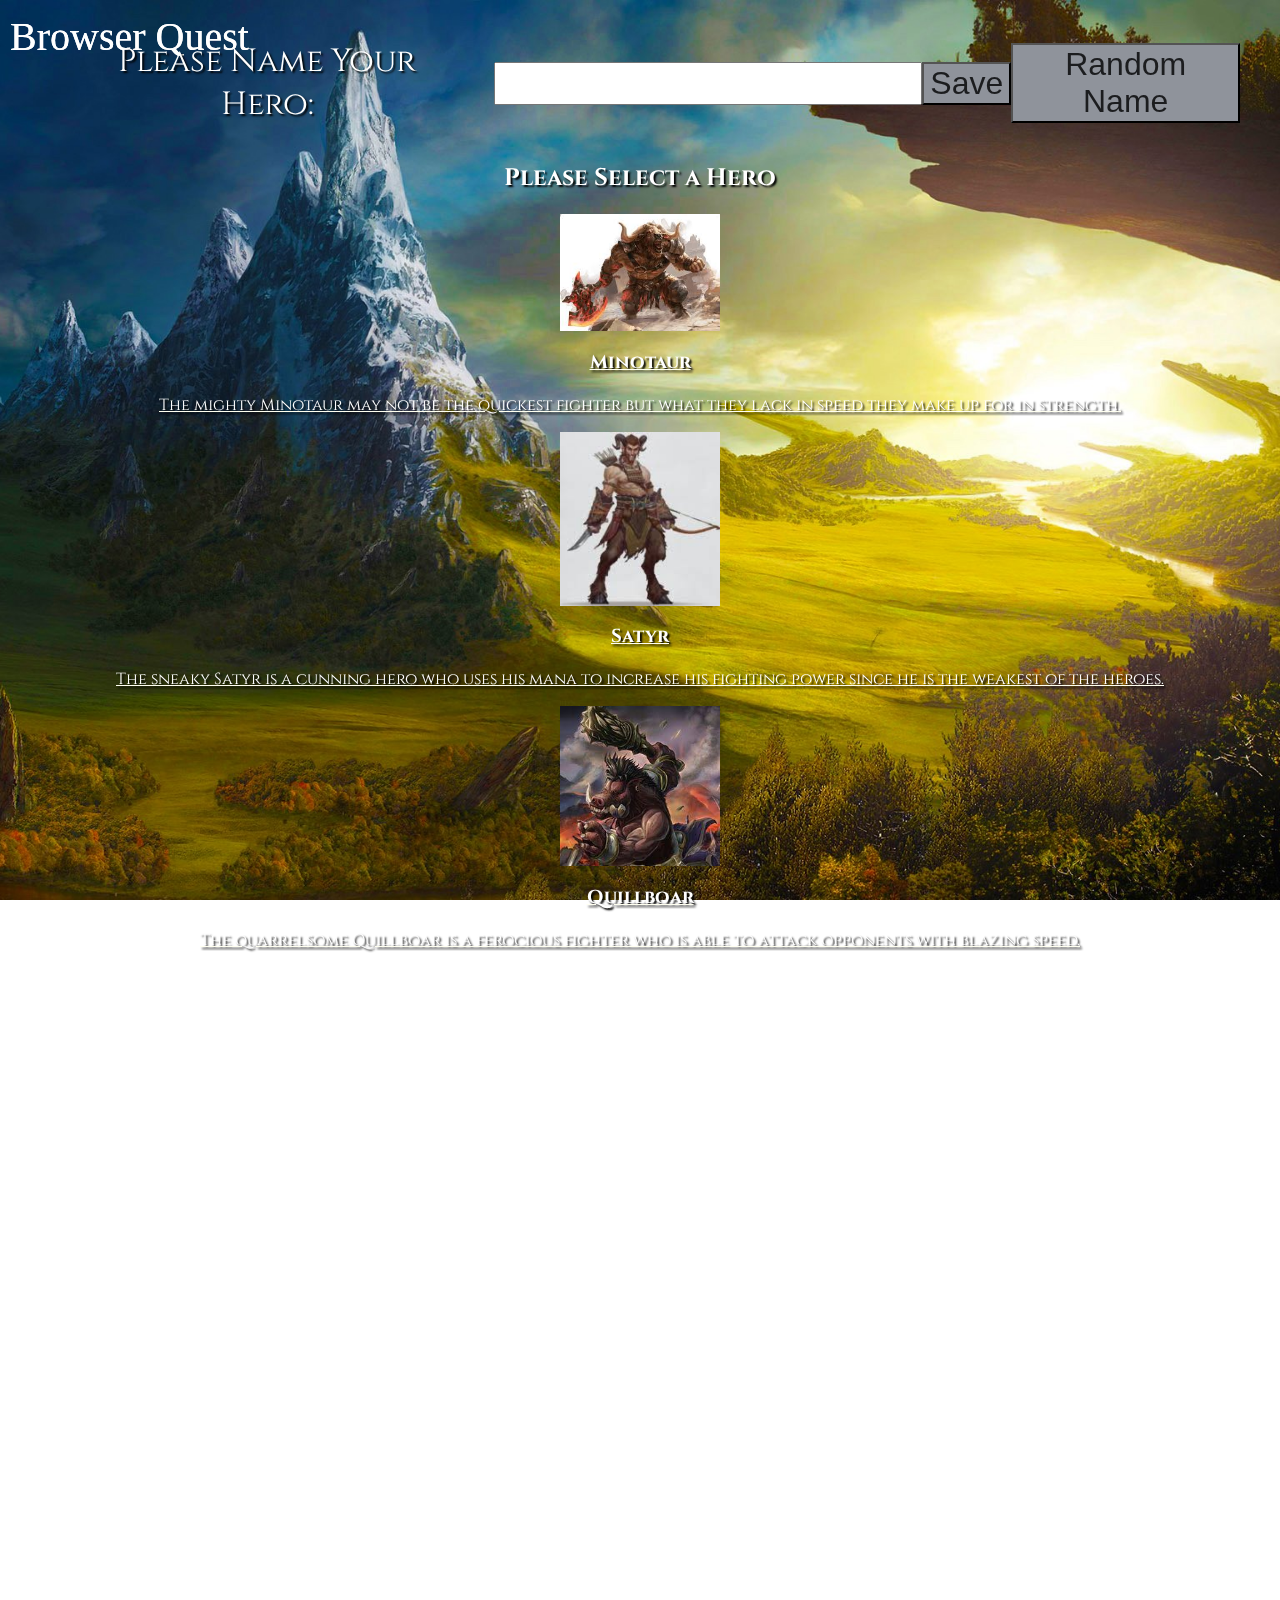
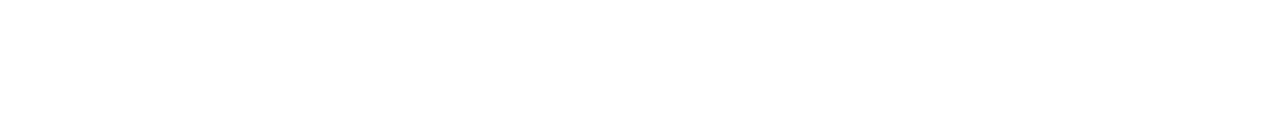
<file: index.html>
<!DOCTYPE html>
<html lang="en">
<head>
    <meta charset="UTF-8">
    
    <meta name="viewport" content="width=device-width, initial-scale=1.0">
    <meta http-equiv="X-UA-Compatible" content="ie=edge">
    <meta http-equiv='cache-control' content='no-cache'>
    <meta http-equiv='expires' content='0'>
    <meta http-equiv='pragma' content='no-cache'>
    <!-- link to google font api-->
    <link rel="stylesheet" href="https://fonts.googleapis.com/css?family=Cinzel">
    <link rel="stylesheet" href="./assets/Style/style.css">
 

</head>
<body>
    
    <canvas id="canvas"></canvas>
    <form id="avatar-name">
        <label for="playerName">Please Name Your Hero:</label><br>
        <input type="text" id="saved-name" name="saved-name"><button type="submit">Save</button><br>
        <button id="random">Random Name</button>
    </form>
    <ol id="name-list"></ol>
   
    <div id="hero" class="hero">
        <h2>Please Select a Hero  </h2>
        <a class="hero-character" href="#"onclick="gameManager.setGameStart('Minotaur')">
            <img src="./assets/images/minotaur.jpg"alt="minotaur">
            <div>
               <h3>Minotaur</h3> 
               <p>The mighty Minotaur may not be the quickest fighter but what they lack in speed they make up for in strength.</p>
            </div>
        </a>
        <a class="hero-character" href="#"onclick="gameManager.setGameStart('Satyr')">
            <img src="./assets/images/satyr.jpg"alt="satyr">
            <div>
               <h3>Satyr</h3> 
               <p>The sneaky Satyr is a cunning hero who uses his mana to increase his fighting power since he is the weakest of the heroes.</p>
            </div>
        </a>
        <a class="hero-character" href="#"onclick="gameManager.setGameStart('Quillboar')">
            <img src="assets/images/quillboar.jpg"alt="quillboar">
            <div>
               <h3>Quillboar</h3> 
               <p>The quarrelsome Quillboar is a ferocious fighter who is able to attack opponents with blazing speed.</p>
            </div>
        </a>
    </div>

<div id="modal-bg" class="modal-bg">
    <div class="modal">
      <div id= "win" class="win">
        YOU WIN! Please refresh to play again!
      </div>
      <div id="loss" class="loss" >
        GAME OVER! You lose! Please refresh to try again.
      </div> 
  </div>
  </div>
   <!-- player section -->
    <div id="section" class="section">
    <div id="player-container" class="container">
        <name class="player-name">Name</name>
        <article class="player-image">
        </article>
        <aside class="aside health">Health:
            <div class=playerhealth>
            </div>
        </aside>
        <aside class="aside mana">Mana:
            <div class=playermana>
            </div>
        </aside>
        <aside class="aside strength">Strength:
            <div class=playerstrength>
        </div></aside>
        <aside class="aside agility">Agility:
            <div class=playeragility>
            </div>
        </aside>
        <footer class="aside speed">Speed:
            <div class=playerspeed>
            </div>
        </footer>
      </div>
        
   
      <!--versus text-->
<div class="versus">
    
    <div class="Blazing">  
       
    </div>
  
</div>
<!-- enemy section -->
      <div id="enemy-container" class="container">
        <name class="enemy-name">Name</name>
        <article class="enemy-image">
            <div class=enemy-image>
            </div>
        </article>
        <aside class="aside health">Health:
            <div class=enemyhealth>
            </div>
        </aside>
        <aside class="aside mana">Mana:
            <div class=enemymana>
            </div>
        </aside>
        <aside class="aside strength">Strength:
            <div class=enemystrength>
            </div>
        </aside>
        <aside class="aside agility">Agility:
            <div class=enemyagility>
            </div>
        </aside>
        <aside class="aside speed">Speed:
            <div class=enemyspeed>
            </div>
        </aside>
      </div>
      </div>


      <script src="./assets/js/script.js"></script>
      <script src="./assets/js/player.js"></script>
      <script src="./assets/js/enemy.js"></script>
</body>
</html>
</file>
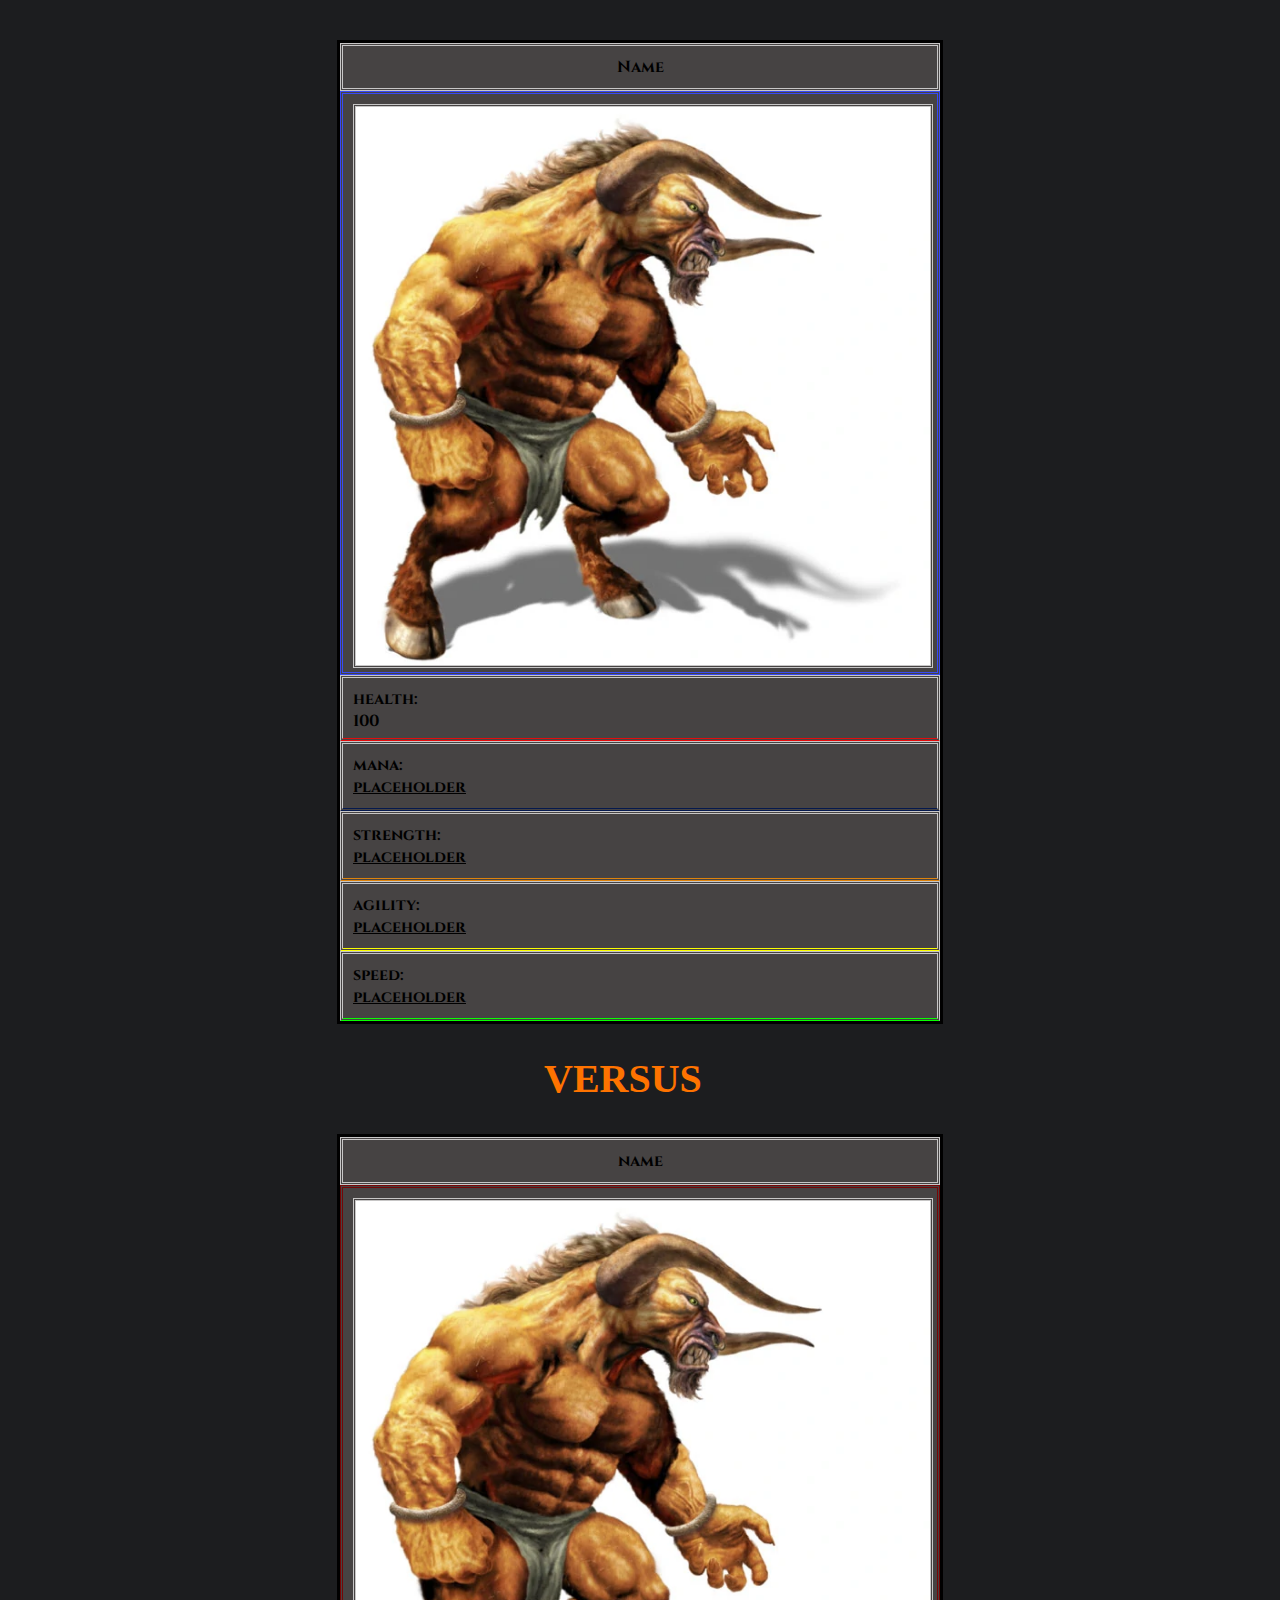
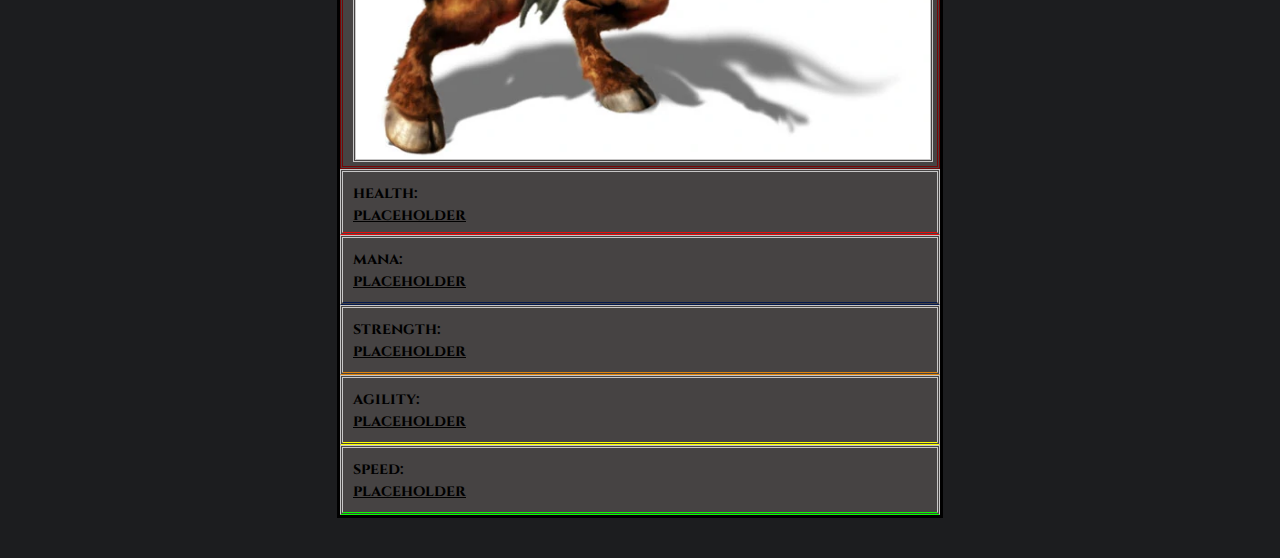
<file: battlepage.html>
<!DOCTYPE html>
<html lang="en">
<head>
    <meta charset="UTF-8">
    
    <meta name="viewport" content="width=device-width, initial-scale=1.0">
    <meta http-equiv="X-UA-Compatible" content="ie=edge">
    <!-- link to google font api-->
    <link rel="stylesheet" href="https://fonts.googleapis.com/css?family=Cinzel">
    <link rel="stylesheet" href="./assets/css/style.css" />
    <title>Browser Quest</title>
</head>
<body>
    <section>
    <!--section contains the containers-->
    <div class="section">
<!--containers for the cards-->
    <div class="container">
        <!--player card info-->
        <aside class="aside player-name">Name</aside>
        <article class="player-image">
            <img src="./The_Mighty_Minotaur.webp" alt="player image">
        </article>
        
        <aside class="aside health">health: 
            <div class="player-health">100
</div>
        </aside>
        <aside class="aside mana">mana:
        <div class="player-mana">
            <u>placeholder</u>
        </div>
    </aside>
        <aside class="aside strength">strength:
        <div class="player-strength">
            <u>placeholder</u>
        </div>
    </aside>
        <aside class="aside agility">agility:
        <div class="player-agility">
            <u>placeholder</u>
        </div>
    </aside>
        <aside class="aside speed">speed:
        <div class="player-speed">
            <u>placeholder</u>
</div>
    </aside>
      </div>
    </section>

<!--versus text-->
<div class="versus">
    <h1 class="Blazing">VERSUS</h1>
</div>

<section>
    <div class="section">
<!--enemy card info-->
      <div class="container">
        <aside class="aside enemy-name">name</aside>
        <article class="enemy-image">
            <img src="./The_Mighty_Minotaur.webp" alt="enemy image">  
        </article>
        <aside class="aside health">health:
            <div class=enemy-health>
            <u>placeholder</u>
            </div>
        </aside>
        <aside class="aside mana">mana:
        <div class="enemy-mana">
            <u>placeholder</u>
        </div>
    </aside>
        <aside class="aside strength">strength:
        <div class="enemy-strength">
            <u>placeholder</u>
        </div>
    </aside>
        <aside class="aside agility">agility:
        <div class="enemy-agility">
            <u>placeholder</u>
        </div>
    </aside>
        <aside class="aside speed">speed:
        <div class="enemy-speed">
            <u>placeholder</u>
        </div>
    </aside>
      </div>
      </div>
    </section>
    <!--end of "section"-->



</body>
</html>
</file>
<file: assets/Style/style.css>
body {
  text-decoration: white;
  background: url("../images/fantasy-world-background-1.jpg") no-repeat center
    center fixed;
  -webkit-background-size: cover;
  -moz-background-size: cover;
  -o-background-size: cover;
  background-size: cover;
}

a {
  color: ivory;
}

canvas {
  position: absolute;
  left: 0;
  top: 0;
  z-index: -1;
}

#avatar-name {
  display: flex;
  justify-content: center;
  align-items: center;
}

img {
  width: 300px;
  display: block;
  margin-left: auto;
  margin-right: auto;
}

.hero {
  display: flex;
  justify-content: center;
  align-items: center;
  flex-direction: column;
}

.modal-bg {
  position: fixed;
  width: 100%;
  height: 100vh;
  top: 0;
  left: 0;
  background-color: black;
  display: flex;
  justify-content: center;
  align-items: center;
  visibility: hidden;
  opacity: 0;
}

.bg-active {
  visibility: visible;
  opacity: 1;
}

.modal {
  background-color: aliceblue;
  width: 25%;
  height: 15%;
  font-family: Cinzel;
  display: flex;
  justify-content: space-around;
  align-items: center;
  flex-direction: column;
}

.win {
  font-size: xx-large;
  color: black;
  font-family: Cinzel;
  font-weight: bold;
  visibility: hidden;
}

.loss {
  font-size: xx-large;
  color: black;
  font-family: Cinzel;
  font-weight: bold;
  visibility: hidden;
}

label,
input {
  font-size: xx-large;
  position: relative;
  margin: 0px 0px 0px 30px;
}

button {
  font-size: xx-large;
  color: rgb(28, 29, 31);
  background-color: rgb(143, 147, 155);
}

.random {
  font-size: large;
  position: relative;
  margin: 20px 0px 0px 30px;
}

form,
h1,
h2,
h3,
p {
  text-align: center;
  color: white;
  font-family: Cinzel;
  text-shadow: 2px 2px 2px black;
}

.section {
  visibility: hidden;
  opacity: 0;
}

.container {
  display: flex;
  flex-flow: column wrap;
  font-weight: bold;
  text-align: center;
  margin: auto;
  font-family: Cinzel;
  border: solid black;
  max-width: 20%;
  max-height: 20%;
}

.aside {
  max-width: 100%;
}

.footer {
  max-width: 100%;
}

.header {
  max-width: 100%;
}

.player-name {
  max-width: 100%;
}

.container > * {
  padding: 10px;
  flex: 1 100%;
}

.versus {
  margin: 30px 48.5%;
}

.versus-text {
  font-family: Cinzel;
}

.player-name {
  background: rgb(70, 67, 67);
  border: double rgb(199, 198, 198);
  font-family: Cinzel;
}

.enemy-name {
  background: rgb(70, 67, 67);
  border: double rgb(199, 198, 198);
}

.player-image {
  background: rgb(70, 67, 67);
  border: double rgb(56, 74, 245);
  max-width: 100%;
  max-height: 100%;
}

.enemy-image {
  background: rgb(70, 67, 67);
  border: double rgb(117, 7, 7);
  max-width: 100%;
  max-height: 100%;
}

.health {
  text-align: left;
  border: double rgb(199, 198, 198);
  background: rgb(70, 67, 67);
  border-bottom: double rgb(228, 12, 12);
  max-width: 100%;
}

.mana {
  text-align: left;
  border: double rgb(199, 198, 198);
  background: rgb(70, 67, 67);
  border-bottom: double rgb(5, 25, 78);
  max-width: 100%;
}

.strength {
  text-align: left;
  background: rgb(70, 67, 67);
  border: double rgb(199, 198, 198);
  border-bottom: double rgba(255, 145, 0, 0.822);
  max-width: 100%;
}

.agility {
  background: rgb(70, 67, 67);
  text-align: left;
  border: double rgb(199, 198, 198);
  border-bottom: double rgb(251, 255, 0);
  max-width: 100%;
}

.speed {
  background: rgb(70, 67, 67);
  text-align: left;
  border: double rgb(199, 198, 198);
  border-bottom: double rgb(9, 255, 1);
  max-width: 100%;
}

.fire {
  margin: 50px auto;
  width: 80%;
  max-width: 1000px;
  height: 200px;

  background-position: center center;
  background-size: 1000px 200px;
  border-radius: 10px;
  font-family: Cinzel;
  overflow: hidden;
  text-align: center;
  vertical-align: middle;
}
.fire:before {
  content: "";
  display: inline-block;
  height: 100%;
  vertical-align: middle;
}

.Blazing {
  display: inline-block;
  margin: auto -150%;

  color: rgb(255, 115, 0);
  font-size: 60px;
  line-height: 50px;
  min-width: 50px;
  outline: none;
  vertical-align: middle;
  font-family: "Trebuchet MS", "Lucida Sans Unicode", "Lucida Grande",
    "Lucida Sans", Arial, sans-serif;

  text-shadow: 0 3px 20px red, 0 0 20px red, 0 0 10px orange,
    4px -5px 6px yellow, -4px -10px 10px yellow, 0 -10px 30px yellow;

  animation: 1s Blazing infinite alternate linear;
}

.hero img {
  display: block;
  margin-left: auto;
  margin-right: auto;
  width: 160px;
}

@keyframes Blazing {
  0% {
    text-shadow: 0 3px 20px red, 0 0 20px red, 0 0 10px orange, 0 0 0 yellow,
      0 0 5px yellow, -2px -5px 5px yellow, 4px -10px 10px yellow;
  }
  25% {
    text-shadow: 0 3px 20px red, 0 0 30px red, 0 0 20px orange, 0 0 5px yellow,
      -2px -5px 5px yellow, 3px -10px 10px yellow, -4px -15px 20px yellow;
  }
  50% {
    text-shadow: 0 3px 20px red, 0 0 20px red, 0 -5px 10px orange,
      -2px -5px 5px yellow, 3px -10px 10px yellow, -4px -15px 20px yellow,
      2px -20px 30px rgba(255, 255, 0, 0.5);
  }
  75% {
    text-shadow: 0 3px 20px red, 0 0 20px red, 0 -5px 10px orange,
      3px -5px 5px yellow, -4px -10px 10px yellow,
      2px -20px 30px rgba(255, 255, 0, 0.5), 0px -25px 40px rgba(255, 255, 0, 0);
  }
  100% {
    text-shadow: 0 3px 20px red, 0 0 20px red, 0 0 10px orange, 0 0 0 yellow,
      0 0 5px yellow, -2px -5px 5px yellow, 4px -10px 10px yellow;
  }
}

@media all and (min-width: 600px) {
  .aside {
    flex: 1 0 0;
  }
}

@media all and (min-width: 800px) {
  .main {
    flex: 3 0px;
  }
  .aside-1 {
    order: 1;
  }
  .main {
    order: 2;
  }
  .aside-2 {
    order: 3;
  }
  .footer {
    order: 4;
  }
}

body {
  padding: 2em;
}

@media (max-width: 1024px) {
  .container {
    display: flex;
    flex-flow: column wrap;
    font-weight: bold;
    text-align: center;
    margin: auto;
    font-family: Cinzel;
    border: solid black;
    max-width: 20%;
    max-height: 20%;
  }

  .container > * {
    padding: 10px;
    flex: 1 100%;
  }
}
@media (max-width: 780px) {
  .container {
    display: flex;
    flex-flow: column wrap;
    font-weight: bold;
    text-align: center;
    margin: auto;
    font-family: Cinzel;
    border: solid black;
    max-width: 20%;
    max-height: 20%;
  }

  .container > * {
    padding: 10px;
    flex: 1 100%;
  }
}
@media (max-width: 480px) {
  .container {
    display: flex;
    flex-flow: column wrap;
    font-weight: bold;
    text-align: center;
    margin: auto;
    font-family: Cinzel;
    border: solid black;
    max-width: 20%;
    max-height: 20%;
  }

  .container > * {
    padding: 10px;
    flex: 1 100%;
  }
}
</file>
<file: assets/css/style.css>
body {
    background-color: rgb(28, 29, 31);
}
/* styles for the cards*/
.container {
    display: flex;  
    flex-flow: row wrap;
    font-weight: bold;
    text-align: center;
    margin: auto;
    font-family: Cinzel;
    border: solid black;
    max-width: 50%;
    max-height: 20%;
}
  
  .container > * {
    padding: 10px;
    flex: 1 100%;
  }

  .hidecards {
    display:hidden;
  }

  
  /* versus text styling*/


.versus-text {
    font-family: Cinzel;
}

/*information in the cards*/

  .player-name {
    background: rgb(70, 67, 67);
    border: double rgb(199, 198, 198);
    font-family: Cinzel;
  }

  .enemy-name {
    background: rgb(70, 67, 67);
    border: double rgb(199, 198, 198);
  }

  
  .player-image {
    text-align: left;
    background: rgb(70, 67, 67);
    border: double rgb(56, 74, 245);

  }
  
  .enemy-image {
    text-align: left;
    background: rgb(70, 67, 67);
    border: double rgb(117, 7, 7);
  }

  .health {
    float:inline-start;
    text-align:left;
    border: double rgb(199, 198, 198);
    background: rgb(70, 67, 67);
    border-bottom: double rgb(228, 12, 12);
    max-height: 40px;

  }
  
  .mana {
    text-align: left;
    border: double rgb(199, 198, 198);
    background: rgb(70, 67, 67);
    border-bottom: double rgb(5, 25, 78);
    
  }

  .strength {
    text-align: left;
    background: rgb(70, 67, 67);
    border: double rgb(199, 198, 198);
    border-bottom: double rgba(255, 145, 0, 0.822);
  }
  
    .agility {
    background: rgb(70, 67, 67);
    text-align: left;
    border: double rgb(199, 198, 198);
    border-bottom: double rgb(251, 255, 0);
}

.speed {
    background: rgb(70, 67, 67);
    text-align: left;
    border: double  rgb(199, 198, 198);
    border-bottom: double rgb(9, 255, 1);
}

img {
   height: 100%;
    width: 100%;
    border: double rgb(199, 198, 198);
}


/* versus fire animation*/

.fire {
	margin: 50px auto;
	width: 80%;
	max-width: 1000px;
	height: 200px;

	background-position: center center;
	background-size: 1000px 200px;
	border-radius: 10px;
	font-family: Cinzel;
	overflow: hidden;
    text-align: center;
	vertical-align: middle;

}
.fire:before {
	content: '';
	display: inline-block;
	height: 100%;
	vertical-align: middle;
}

.Blazing {
	display: inline-block;
    margin: auto -150%;


    color: rgb(255, 115, 0);
    font-size: 60px;
	line-height: 50px;
	min-width: 50px;
	outline: none;
    vertical-align: middle;
    font-family: 'Trebuchet MS', 'Lucida Sans Unicode', 'Lucida Grande', 'Lucida Sans', Arial, sans-serif
    
	text-shadow:
        0 3px 20px red,
        0 0 20px red,
		0 0 10px orange,
		4px -5px 6px yellow,
		-4px -10px 10px yellow,
		0 -10px 30px yellow;
	animation: 1s Blazing infinite alternate linear;
}



@keyframes Blazing {
	0%   { text-shadow: 0 3px 20px red, 0 0 20px red,
		0 0 10px orange,
		0 0 0 yellow,
		0 0 5px yellow,
		-2px -5px 5px yellow,
		4px -10px 10px yellow; }
	25%   { text-shadow: 0 3px 20px red, 0 0 30px red,
		0 0 20px orange,
		0 0 5px yellow,
		-2px -5px 5px yellow,
		3px -10px 10px yellow,
		-4px -15px 20px yellow; }
	50%   { text-shadow: 0 3px 20px red, 0 0 20px red,
		0 -5px 10px orange,
		-2px -5px 5px yellow,
		3px -10px 10px yellow,
		-4px -15px 20px yellow,
		2px -20px 30px rgba(255,255,0,0.5); }
	75%   { text-shadow: 0 3px 20px red, 0 0 20px red,
		0 -5px 10px orange,
		3px -5px 5px yellow,
		-4px -10px 10px yellow,
		2px -20px 30px rgba(255,255,0,0.5),
		0px -25px 40px rgba(255,255,0,0)}
	100%   { text-shadow: 0 3px 20px red, 0 0 20px red,
		0 0 10px orange,
		0 0 0 yellow,
		0 0 5px yellow,
		-2px -5px 5px yellow,
		4px -10px 10px yellow; }
}



.versus {
  margin: 30px 48%;
}

/*media querys*/
  @media all and (min-width: 600px) {
    .aside { flex: 1 0 0; }
  }
  
  @media all and (min-width: 800px) {
    .health   { flex: 3 0px; }
    .mana { order: 1; } 
    .strength    { order: 2; }
    .agility { order: 3; }
    .speed  { order: 4; }
  }
  
  body {
    padding: 2em; 
  }

  @media (min-width: 1024px) {



    .container {
        display: flex;  
        justify-content: left;
        flex-flow:row;
        font-weight: bold;
        text-align: left;
        margin: auto -20px auto -20px;
        font-family: Cinzel;
        border: solid black;
        flex-direction: row;
    }
      
      .container > * {
        padding: 10px;
        flex: 1 100%;
      }
    
   
   
    
    }
 @media (max-width: 780px) {
    .container {
        display: flex;  
        flex-flow: row wrap;
        font-weight: bold;
        text-align: center;
        margin: auto;
        font-family: Cinzel;
        border: solid black;
    }
      
      .container > * {
        padding: 10px;
        flex: 1 100%;
      }
    
    
    }
 @media (min-width: 480px) {
    .container {
        display: flex;  
        flex-flow: row wrap;
        font-weight: bold;
        text-align: center;
        margin: auto;
        font-family: Cinzel;
        border: solid black;
        
        
    }
      
      .container > * {
        padding: 10px;
        flex: 1 100%;
      }
      
    

    .Blazing {
        display: inline-block;
        margin: auto -150%;
    
    
        color: rgb(255, 115, 0);
        font-size: 40px;
        line-height: 50px;
        min-width: 50px;
        outline: none;
        vertical-align: middle;
        font-family: 'Trebuchet MS', 'Lucida Sans Unicode', 'Lucida Grande', 'Lucida Sans', Arial, sans-serif
        
        text-shadow:
            0 3px 20px red,
            0 0 20px red,
            0 0 10px orange,
            4px -5px 6px yellow,
            -4px -10px 10px yellow,
            0 -10px 30px yellow;
        animation: 1s Blazing infinite alternate linear;
    }
    
    }
</file>
